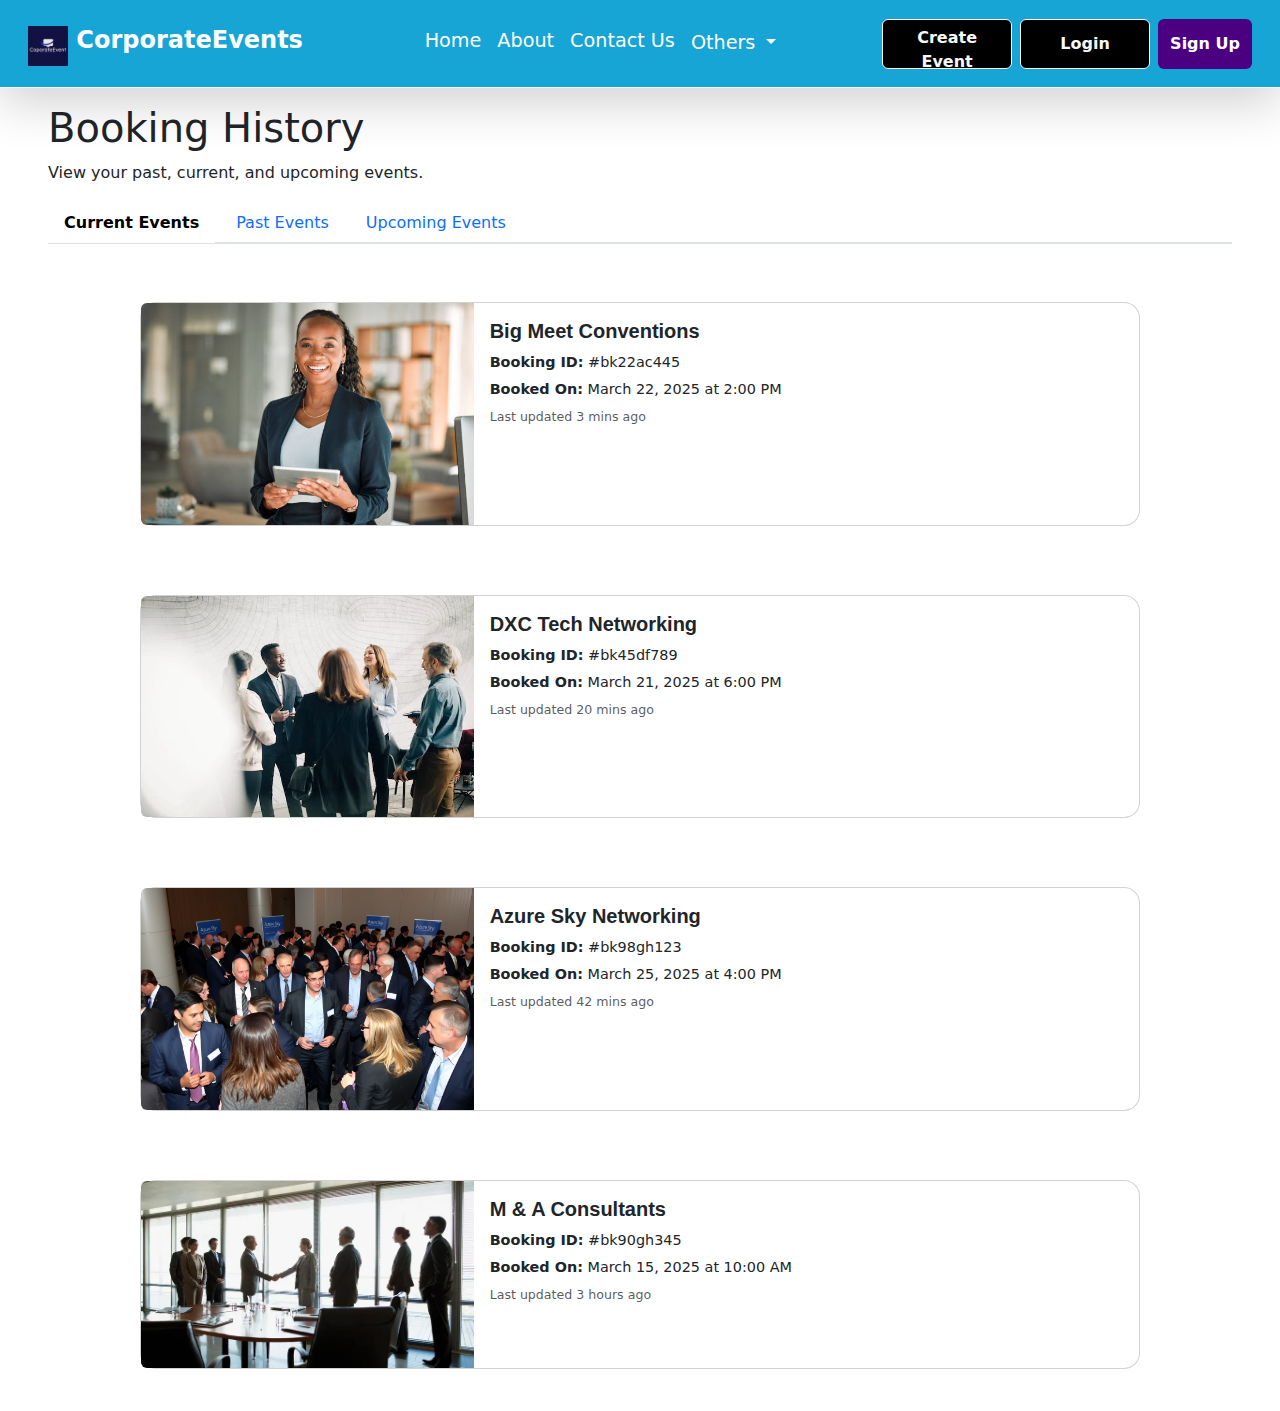
<file: a3_group12_corporateevents/website/templates/eventhistory.html>
<!doctype html>
<html lang="en">
  <head>
    <meta charset="utf-8">
    <meta name="viewport" content="width=device-width, initial-scale=1">
    <title>Create History</title>
    <link href="https://cdn.jsdelivr.net/npm/bootstrap@5.3.3/dist/css/bootstrap.min.css" rel="stylesheet" integrity="sha384-QWTKZyjpPEjISv5WaRU9OFeRpok6YctnYmDr5pNlyT2bRjXh0JMhjY6hW+ALEwIH" crossorigin="anonymous">
    <script src="https://cdn.jsdelivr.net/npm/bootstrap@5.3.3/dist/js/bootstrap.bundle.min.js" integrity="sha384-YvpcrYf0tY3lHB60NNkmXc5s9fDVZLESaAA55NDzOxhy9GkcIdslK1eN7N6jIeHz" crossorigin="anonymous"></script>
    <script src="https://cdn.jsdelivr.net/npm/@popperjs/core@2.11.8/dist/umd/popper.min.js" integrity="sha384-I7E8VVD/ismYTF4hNIPjVp/Zjvgyol6VFvRkX/vR+Vc4jQkC+hVqc2pM8ODewa9r" crossorigin="anonymous"></script>
    <script src="https://cdn.jsdelivr.net/npm/bootstrap@5.3.3/dist/js/bootstrap.min.js" integrity="sha384-0pUGZvbkm6XF6gxjEnlmuGrJXVbNuzT9qBBavbLwCsOGabYfZo0T0to5eqruptLy" crossorigin="anonymous"></script>
    <script src="https://cdn.jsdelivr.net/npm/bootstrap@5.3.3/dist/js/bootstrap.bundle.min.js"></script>
    <link rel="stylesheet" href="static/style/style.css">
  </head>
  <header>
    <header>
        <nav class="navbar navbar-expand-lg shadow-lg p-3 border-bottom border-white" style="background-color: #17a5d5;">
          <div class="container-fluid">
            <a class="navbar-brand text-white fw-bold" href="index.html">
              <img src="img/logo.png" alt="Logo" width="40" height="40" class="d-inline-block align-text-top">
              CorporateEvents
            </a>
            
            <button class="navbar-toggler text-white" type="button" data-bs-toggle="collapse" data-bs-target="#navbarNav" aria-controls="navbarNav" aria-expanded="false" aria-label="Toggle navigation">
              <span class="navbar-toggler-icon"></span>
            </button>
      
            <div class="collapse navbar-collapse" id="navbarNav">
              <ul class="navbar-nav mx-auto mb-2 mb-lg-0">
                <li class="nav-item">
                  <a class="nav-link active text-white" aria-current="page" href="#">Home</a>
                </li>
                <li class="nav-item">
                  <a class="nav-link text-white" href="#">About</a>
                </li>
                <li class="nav-item">
                  <a class="nav-link text-white" href="#">Contact Us</a>
                </li>
                <li class="nav-item dropdown">
                  <a class="nav-link dropdown-toggle text-white" href="#" role="button" data-bs-toggle="dropdown" aria-expanded="false">
                    Others
                  </a>
                  <ul class="dropdown-menu">
                    <li><a class="dropdown-item" href="eventhistory.html">Booking History</a></li>
                  </ul>
                </li>
              </ul>
      
              <div class="d-flex">
                <a href="createevent.html">
                  <button type="button" class="btn btn-outline-light me-2 btn-navcreateevent">Create Event</button>
                </a>
                <button type="button" class="btn btn-outline-light me-2 btn-login">Login</button>
                <button type="button" class="btn btn-primary">Sign Up</button>
              </div>
            </div>
          </div>
        </nav>
      </header>

      <body>
        <main>
            <!-- Cards-->
             <div class="row px-5 py-3 event-tabs">
              <div class="col-md-4">
                <div class="">
                  <h1>Booking History</h1>
                  <p>View your past, current, and upcoming events.</p>
                </div>
                </div>
                <div class="">
                    <ul class="nav nav-tabs" id="myTab" role="tablist">
                      <!-- Current Events Tab -->
                      <li class="nav-item" role="presentation">
                        <button class="nav-link active" id="current-event-tab" data-bs-toggle="tab" data-bs-target="#current-event-tab-pane" type="button" role="tab" aria-controls="current-event-tab-pane" aria-selected="true">Current Events</button>
                      </li>
                      <!-- Past Events Tab -->
                      <li class="nav-item" role="presentation">
                        <button class="nav-link" id="past-event-tab" data-bs-toggle="tab" data-bs-target="#past-event-tab-pane" type="button" role="tab" aria-controls="past-event-tab" aria-selected="false">Past Events</button>
                      </li>
                      <!-- Upcoming Events Tab -->
                      <li class="nav-item" role="presentation">
                        <button class="nav-link" id="upcoming-event-tab" data-bs-toggle="tab" data-bs-target="#upcoming-event-tab-pane" type="button" role="tab" aria-controls="upcoming-event-tab" aria-selected="false">Upcoming Events</button>
                      </li>
                    </ul>

                    <div class="tab-content" id="myTabContent">
                      <!-- Current Events Tab Content -->
                      <div class="tab-pane fade show active" id="current-event-tab-pane" role="tabpanel" aria-labelledby="current-event-tab" tabindex="0">
                        <div class="currentevent-container">
                          <!-- Event 1 -->
                          <div class="card mb-3 mt-5 w-100" style="max-width: 1000px;">
                            <div class="row g-0">
                              <div class="col-md-4">
                                <img src="img/business_test.jpg" class="img-fluid rounded-start" alt="business_test.jpg">
                              </div>
                              <div class="col-md-8">
                                <div class="card-body">
                                  <h5 class="card-title"><strong>Big Meet Conventions</strong></h5>
                                  <p class="card-text mb-1"><strong>Booking ID:</strong> #bk22ac445</p>
                                  <p class="card-text mb-1"><strong>Booked On:</strong> March 22, 2025 at 2:00 PM</p>
                                  <p class="card-text"><small class="text-body-secondary">Last updated 3 mins ago</small></p>
                                </div>
                              </div>
                            </div>
                          </div>
                          <!-- Event 2 -->
                          <div class="card mb-3 mt-5 w-100" style="max-width: 1000px;">
                            <div class="row g-0">
                              <div class="col-md-4">
                                <img src="img/dxcnetowrkingimg.jpg" class="img-fluid rounded-start" alt="dxcnetowrkingimg.jpg">
                              </div>
                              <div class="col-md-8">
                                <div class="card-body">
                                  <h5 class="card-title"><strong>DXC Tech Networking</strong></h5>
                                  <p class="card-text mb-1"><strong>Booking ID:</strong> #bk45df789</p>
                                  <p class="card-text mb-1"><strong>Booked On:</strong> March 21, 2025 at 6:00 PM</p>
                                  <p class="card-text"><small class="text-body-secondary">Last updated 20 mins ago</small></p>
                                </div>
                              </div>
                            </div>
                          </div>
                          <!-- Event 3 -->
                          <div class="card mb-3 mt-5 w-100" style="max-width: 1000px;">
                            <div class="row g-0">
                              <div class="col-md-4">
                                <img src="img/azuresky.png" class="img-fluid rounded-start" alt="azuresky.png">
                              </div>
                              <div class="col-md-8">
                                <div class="card-body">
                                  <h5 class="card-title"><strong>Azure Sky Networking</strong></h5>
                                  <p class="card-text mb-1"><strong>Booking ID:</strong> #bk98gh123</p>
                                  <p class="card-text mb-1"><strong>Booked On:</strong> March 25, 2025 at 4:00 PM</p>
                                  <p class="card-text"><small class="text-body-secondary">Last updated 42 mins ago</small></p>
                                </div>
                              </div>
                            </div>
                          </div>

                          <!-- Event 4 -->
                          <div class="card mb-3 mt-5 w-100" style="max-width: 1000px;">
                            <div class="row g-0">
                              <div class="col-md-4">
                                <img src="img/m&a.jpg" class="img-fluid rounded-start" alt="m&a.jpg">
                              </div>
                              <div class="col-md-8">
                                <div class="card-body">
                                  <h5 class="card-title"><strong>M & A Consultants</strong></h5>
                                  <p class="card-text mb-1"><strong>Booking ID:</strong> #bk90gh345</p>
                                  <p class="card-text mb-1"><strong>Booked On:</strong> March 15, 2025 at 10:00 AM</p>
                                  <p class="card-text"><small class="text-body-secondary">Last updated 3 hours ago</small></p>
                                </div>
                              </div>
                            </div>
                          </div>

                        </div>
                      </div>

                      <!-- Past Events Tab Content -->
                      <div class="tab-pane fade" id="past-event-tab-pane" role="tabpanel" aria-labelledby="past-event-tab" tabindex="0">
                        <div class="pastevent-container">
                          <!-- Event 6 -->
                          <div class="card mb-3 mt-5 w-100" style="max-width: 1000px;">
                            <div class="row g-0">
                              <div class="col-md-4">
                                <img src="img/ey-business-people-networking.jpg" class="img-fluid rounded-start" alt="ey-business-people-networking.jpg">
                              </div>
                              <div class="col-md-8">
                                <div class="card-body">
                                  <h5 class="card-title"><strong>EY Annual Meeting</strong></h5>
                                  <p class="card-text mb-1"><strong>Booking ID:</strong> #bk56kl012</p>
                                  <p class="card-text mb-1"><strong>Booked On:</strong> January 11, 2025 at 12:00 AM</p>
                                  <p class="card-text"><small class="text-body-secondary">Last updated 120 days ago</small></p>
                                </div>
                              </div>
                            </div>
                          </div>

                          <!-- Event 7 -->
                          <div class="card mb-3 mt-5 w-100" style="max-width: 1000px;">
                            <div class="row g-0">
                              <div class="col-md-4">
                                <img src="img/kpgm-business-img.png" class="img-fluid rounded-start" alt="kpgm-business-img.png">
                              </div>
                              <div class="col-md-8">
                                <div class="card-body">
                                  <h5 class="card-title"><strong>EY Annual Meeting</strong></h5>
                                  <p class="card-text mb-1"><strong>Booking ID:</strong> #bk23ij789</p>
                                  <p class="card-text mb-1"><strong>Booked On:</strong> January 11, 2025 at 12:00 AM</p>
                                  <p class="card-text"><small class="text-body-secondary">Last updated 120 days ago</small></p>
                                </div>
                              </div>
                            </div>
                          </div>

                          <!-- Event 8 -->
                          <div class="card mb-3 mt-5 w-100" style="max-width: 1000px;">
                            <div class="row g-0">
                              <div class="col-md-4">
                                <img src="img/amazon-business-image.jpg" class="img-fluid rounded-start" alt="amazon-business-image.jpg">
                              </div>
                              <div class="col-md-8">
                                <div class="card-body">
                                  <h5 class="card-title"><strong>Amazon Annual Seminar</strong></h5>
                                  <p class="card-text mb-1"><strong>Booking ID:</strong> #bk12ij678</p>
                                  <p class="card-text mb-1"><strong>Booked On:</strong> January 11, 2025 at 12:00 AM</p>
                                  <p class="card-text"><small class="text-body-secondary">Last updated 90 days ago</small></p>
                                </div>
                              </div>
                            </div>
                          </div>
                        </div>
                      </div>

                      <!-- Upcoming Events Tab Content -->
                      <div class="tab-pane fade" id="upcoming-event-tab-pane" role="tabpanel" aria-labelledby="upcoming-event-tab" tabindex="0">
                        <div class="pastevent-container">
                          <!-- Event 9 -->
                          <div class="card mb-3 mt-5 w-100" style="max-width: 1000px;">
                            <div class="row g-0">
                              <div class="col-md-4">
                                <img src="img/ehealth-innovation-img.jpg" class="img-fluid rounded-start" alt="ehealth-innovation-img.jpg">
                              </div>
                              <div class="col-md-8">
                                <div class="card-body">
                                  <h5 class="card-title"><strong>eHealth Innovation Seminar</strong></h5>
                                  <p class="card-text mb-1"><strong>Booking ID:</strong> #bk23fi319</p>
                                  <p class="card-text mb-1"><strong>Booked On:</strong> January 11, 2025 at 12:00 AM</p>
                                  <p class="card-text"><small class="text-body-secondary">Last updated 90 days ago</small></p>
                                </div>
                              </div>
                            </div>
                          </div>

                          <!-- Event 10 -->
                          <div class="card mb-3 mt-5 w-100" style="max-width: 1000px;">
                            <div class="row g-0">
                              <div class="col-md-4">
                                <img src="img/xpeng-car-img.jpg" class="img-fluid rounded-start" alt="expeng-car-img.jpg">
                              </div>
                              <div class="col-md-8">
                                <div class="card-body">
                                  <h5 class="card-title"><strong>XPENG launch Event</strong></h5>
                                  <p class="card-text mb-1"><strong>Booking ID:</strong> #bk89fs222</p>
                                  <p class="card-text mb-1"><strong>Booked On:</strong> January July 20, 2025 at 12:00 AM</p>
                                  <p class="card-text"><small class="text-body-secondary">Last updated 90 days ago</small></p>
                                </div>
                              </div>
                            </div>
                          </div>

                          <!-- Event 11 -->
                          <div class="card mb-3 mt-5 w-100" style="max-width: 1000px;">
                            <div class="row g-0">
                              <div class="col-md-4">
                                <img src="img/taylor-intelligence-image.jpg" class="img-fluid rounded-start" alt="taylor-intelligence-image.jpg">
                              </div>
                              <div class="col-md-8">
                                <div class="card-body">
                                  <h5 class="card-title"><strong>Taylor Intelligence Annual Meeting</strong></h5>
                                  <p class="card-text mb-1"><strong>Booking ID:</strong> #bk55gu727</p>
                                  <p class="card-text mb-1"><strong>Booked On:</strong> January July 20, 2025 at 12:00 AM</p>
                                  <p class="card-text"><small class="text-body-secondary">Last updated 90 days ago</small></p>
                                </div>
                              </div>
                            </div>
                          </div>
                        </div>
                      </div>
                    </div>
                  </div>
                </div>
    
        </main>




































      </body>
</file>
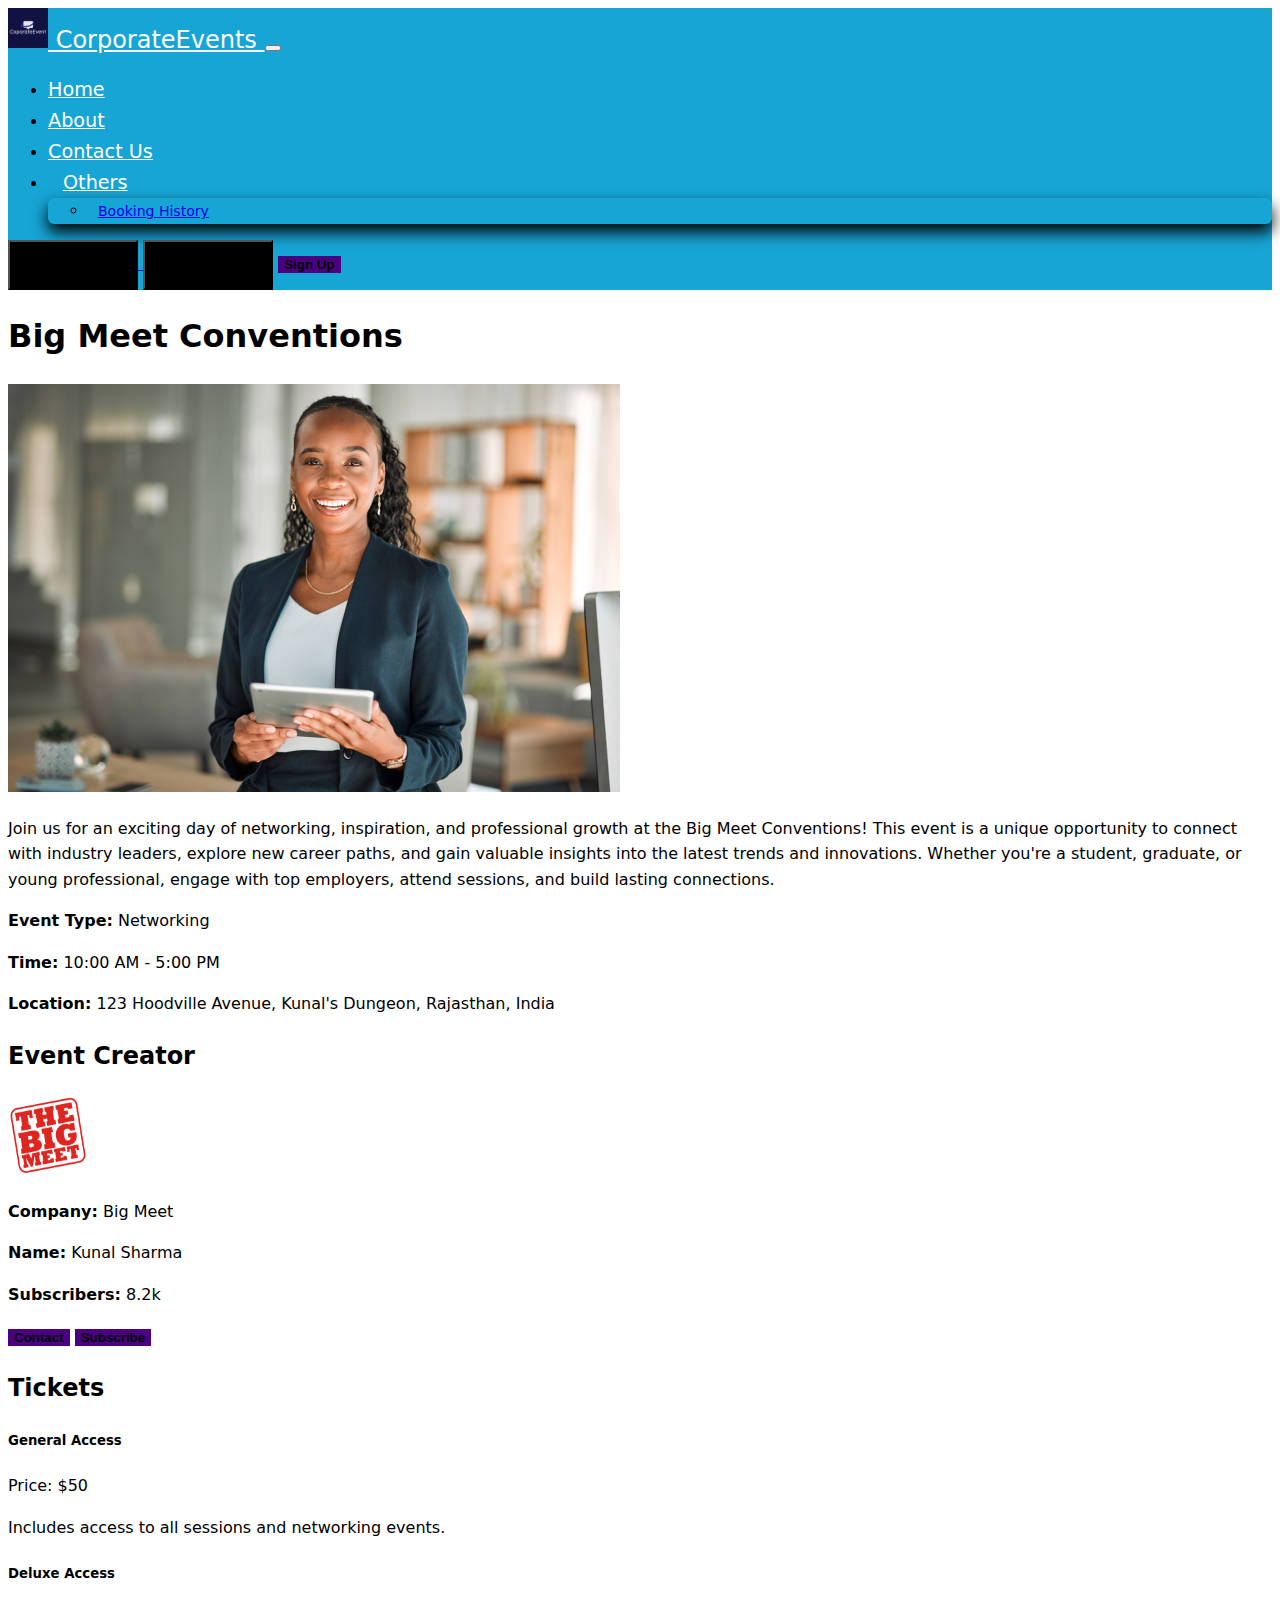
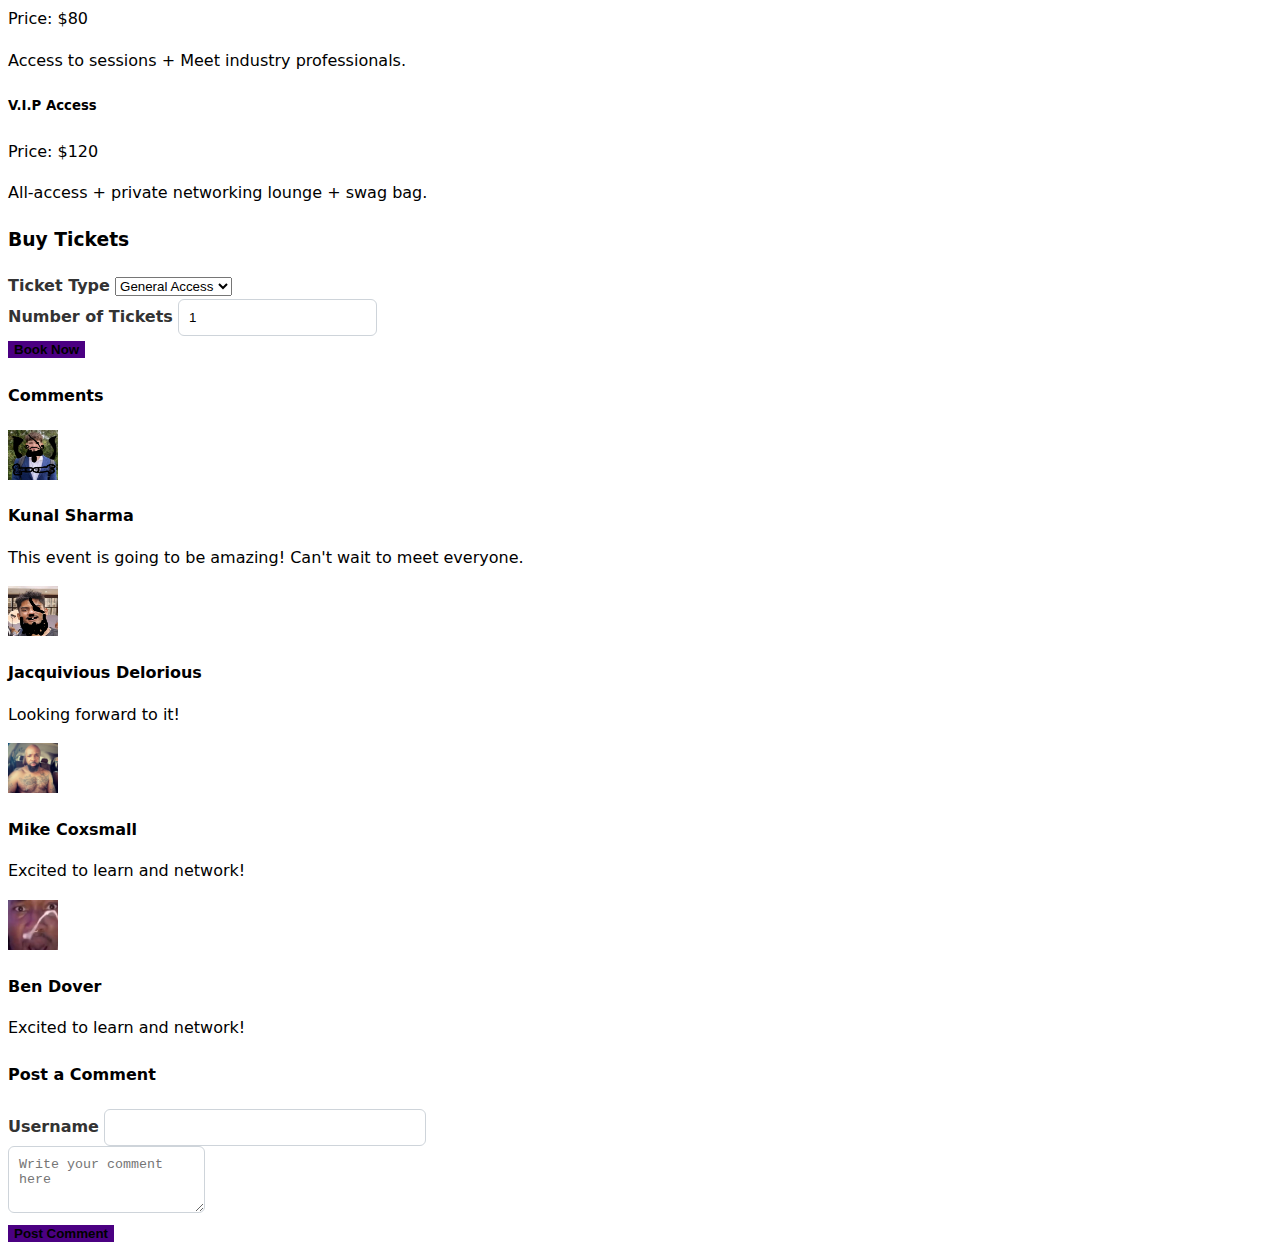
<file: a3_group12_corporateevents/website/templates/viewevent.html>
<!doctype html>
<html lang="en">
  <head>
    <meta charset="utf-8">
    <meta name="viewport" content="width=device-width, initial-scale=1">
    <title>View Events</title>
    <link href="https://cdn.jsdelivr.net/npm/bootstrap@5.3.5/dist/css/bootstrap.min.css" rel="stylesheet" integrity="sha384-SgOJa3DmI69IUzQ2PVdRZhwQ+dy64/BUtbMJw1MZ8t5HZApcHrRKUc4W0kG879m7" crossorigin="anonymous">
    <script src="https://cdn.jsdelivr.net/npm/bootstrap@5.3.5/dist/js/bootstrap.bundle.min.js" integrity="sha384-k6d4wzSIapyDyv1kpU366/PK5hCdSbCRGRCMv+eplOQJWyd1fbcAu9OCUj5zNLiq" crossorigin="anonymous"></script>
    <script src="https://cdn.jsdelivr.net/npm/@popperjs/core@2.11.8/dist/umd/popper.min.js" integrity="sha384-I7E8VVD/ismYTF4hNIPjVp/Zjvgyol6VFvRkX/vR+Vc4jQkC+hVqc2pM8ODewa9r" crossorigin="anonymous"></script>
    <script src="https://cdn.jsdelivr.net/npm/bootstrap@5.3.5/dist/js/bootstrap.min.js" integrity="sha384-VQqxDN0EQCkWoxt/0vsQvZswzTHUVOImccYmSyhJTp7kGtPed0Qcx8rK9h9YEgx+" crossorigin="anonymous"></script>
    <script src="https://cdn.jsdelivr.net/npm/@popperjs/core@2.11.8/dist/umd/popper.min.js" integrity="sha384-I7E8VVD/ismYTF4hNIPjVp/Zjvgyol6VFvRkX/vR+Vc4jQkC+hVqc2pM8ODewa9r" crossorigin="anonymous"></script>
    <script src="https://cdn.jsdelivr.net/npm/bootstrap@5.3.5/dist/js/bootstrap.bundle.min.js" integrity="sha384-k6d4wzSIapyDyv1kpU366/PK5hCdSbCRGRCMv+eplOQJWyd1fbcAu9OCUj5zNLiq" crossorigin="anonymous"></script>
    <link rel="stylesheet" href="static/style/style.css"> 
</head>
<header>
  <nav class="navbar navbar-expand-lg shadow-lg p-3 border-bottom border-white" style="background-color: #17a5d5;">
    <div class="container-fluid">
      <a class="navbar-brand text-white fw-bold" href="index.html">
        <img src="img/logo.png" alt="Logo.png" width="40" height="40" class="d-inline-block align-text-top">
        CorporateEvents
      </a>
      
      <button class="navbar-toggler text-white" type="button" data-bs-toggle="collapse" data-bs-target="#navbarNav" aria-controls="navbarNav" aria-expanded="false" aria-label="Toggle navigation">
        <span class="navbar-toggler-icon"></span>
      </button>

      <div class="collapse navbar-collapse" id="navbarNav">
        <ul class="navbar-nav mx-auto mb-2 mb-lg-0">
          <li class="nav-item">
            <a class="nav-link active text-white" aria-current="page" href="#">Home</a>
          </li>
          <li class="nav-item">
            <a class="nav-link text-white" href="#">About</a>
          </li>
          <li class="nav-item">
            <a class="nav-link text-white" href="#">Contact Us</a>
          </li>
          <li class="nav-item dropdown">
            <a class="nav-link dropdown-toggle text-white" href="#" role="button" data-bs-toggle="dropdown" aria-expanded="false">
              Others
            </a>
            <ul class="dropdown-menu">
              <li><a class="dropdown-item" href="eventhistory.html">Booking History</a></li>
            </ul>
          </li>
        </ul>

        <div class="d-flex">
          <a href="createevent.html">
            <button type="button" class="btn btn-outline-light me-2 btn-navcreateevent">Create Event</button>
          </a>
          <button type="button" class="btn btn-outline-light me-2 btn-login">Login</button>
          <button type="button" class="btn btn-primary">Sign Up</button>
        </div>
      </div>
    </div>
  </nav>
</header>


  <body>

    <main>

      <div class="container mt-5">
        <div class="row g-4">
          <!-- View Event Container -->
          <div class="col-lg-8 col-md-12">
            <div class="p-4 shadow-sm bg-white rounded">
              <h1 class="mb-3"><strong>Big Meet Conventions</strong></h1>
              <img src="img/business_test.jpg" class="img-fluid rounded mb-3" alt="business_test.jpg">
              <p class="mb-3">
                Join us for an exciting day of networking, inspiration, and professional growth at the Big Meet Conventions!
                This event is a unique opportunity to connect with industry leaders, explore new career paths, and gain
                valuable insights into the latest trends and innovations. Whether you're a student, graduate, or young
                professional, engage with top employers, attend sessions, and build lasting connections.
              </p>
              <p><strong>Event Type:</strong> Networking</p>
              <p><strong>Time:</strong> 10:00 AM - 5:00 PM</p>
              <p><strong>Location:</strong> 123 Hoodville Avenue, Kunal's Dungeon, Rajasthan, India</p>
      
              <div class="mt-4">
                <h2><strong>Event Creator</strong></h2>
                <div class="d-flex flex-wrap align-items-center gap-3 mt-3">
                  <img src="img/big-meet-logo.png" alt="Avatar" class="rounded-circle" width="80" height="80">
                  <div>
                    <p><strong>Company:</strong> Big Meet</p>
                    <p><strong>Name:</strong> Kunal Sharma</p>
                    <p><strong>Subscribers:</strong> 8.2k</p>
                  </div>
                  <div class="ms-auto d-flex gap-2">
                    <button type="button" class="btn btn-primary">Contact</button>
                    <button type="button" class="btn btn-primary">Subscribe</button>
                  </div>
                </div>
              </div>
            </div>
          </div>
      
          <!-- Buy Tickets Container -->
          <div class="col-lg-4 col-md-12">
            <div class="p-4 shadow-sm bg-white rounded">
              <h2 class="mb-4"><strong>Tickets</strong></h2>
              <div class="ticket-card mb-4">
                <h5>General Access</h5>
                <p>Price: $50</p>
                <p>Includes access to all sessions and networking events.</p>
              </div>
              <div class="ticket-card mb-4">
                <h5>Deluxe Access</h5>
                <p>Price: $80</p>
                <p>Access to sessions + Meet industry professionals.</p>
              </div>
              <div class="ticket-card mb-4">
                <h5>V.I.P Access</h5>
                <p>Price: $120</p>
                <p>All-access + private networking lounge + swag bag.</p>
              </div>
      
              <h3 class="mt-5 mb-3"><strong>Buy Tickets</strong></h3>
              <form>
                <div class="mb-3">
                  <label for="ticketType" class="form-label">Ticket Type</label>
                  <select id="ticketType" class="form-select">
                    <option value="general">General Access</option>
                    <option value="vip">Deluxe Access</option>
                    <option value="vip">V.I.P Access</option>
                  </select>
                </div>
                <div class="mb-3">
                  <label for="ticketCount" class="form-label">Number of Tickets</label>
                  <input type="number" id="ticketCount" class="form-control" min="1" value="1">
                </div>
                <button type="submit" class="btn btn-primary w-100">Book Now</button>
              </form>
            </div>
          </div>
        </div>
      </div>
      
      <!-- Comments Section -->
      <div class="container mt-5">
        <div class="row">
          <div class="col-lg-8 col-md-12">
            <div class="p-4 shadow-sm bg-white rounded mb-4">
              <h4 class="mb-4">Comments</h4>
              <!-- Comment List -->
              <div class="d-flex align-items-start gap-3 mb-3">
                <img src="img/sircalebthe3rd.png" alt="Avatar" class="rounded-circle" width="50" height="50">
                <div>
                  <p class="mb-1"><strong>Kunal Sharma</strong></p>
                  <p class="mb-0">This event is going to be amazing! Can't wait to meet everyone.</p>
                </div>
              </div>
              <div class="d-flex align-items-start gap-3 mb-3">
                <img src="img/kunalprasad.png" alt="Avatar" class="rounded-circle" width="50" height="50">
                <div>
                  <p class="mb-1"><strong>Jacquivious Delorious</strong></p>
                  <p class="mb-0">Looking forward to it!</p>
                </div>
              </div>
              <div class="d-flex align-items-start gap-3 mb-3">
                <img src="img/yesking.jpg" alt="Avatar" class="rounded-circle" width="50" height="50">
                <div>
                  <p class="mb-1"><strong>Mike Coxsmall</strong></p>
                  <p class="mb-0">Excited to learn and network!</p>
                </div>
              </div>
              <div class="d-flex align-items-start gap-3 mb-3">
                <img src="img/ambatukam.jpg" alt="Avatar" class="rounded-circle" width="50" height="50">
                <div>
                  <p class="mb-1"><strong>Ben Dover</strong></p>
                  <p class="mb-0">Excited to learn and network!</p>
                </div>
              </div>
            </div>
      
            <!-- Post Comment Section -->
            <div class="p-4 shadow-sm bg-white rounded">
              <h4 class="mb-3">Post a Comment</h4>
              <form>
                <label for="username" class="form-label">Username</label>
                <input type="username" id="username" class="form-control username-comment" aria-describedby="usernameBlock">
                <div class="mb-3">
                  <textarea class="form-control mt-3" rows="3" placeholder="Write your comment here"></textarea>
                </div>
                <button type="submit" class="btn btn-primary">Post Comment</button>
              </form>
            </div>
          </div>
        </div>
      </div>
    </main>

  </body>




</html>
</file>
<file: a3_group12_corporateevents/website/templates/static/style/style.css>
.btn-login {
    background-color: #000000;
    border-color:none;
    height: 50px;
    width: 130px;
    font-weight: bold;
  }

  .btn-navcreateevent {
    background-color: #000000;
    border-color:none;
    height: 50px;
    width: 130px;
    font-weight: bold;
  }


.navbar-brand {
    color: white; 
    font-size: 1.5rem; 
}
.navbar-nav .nav-link {
  color: white ; 
  font-size: 1.2rem;
}


.btn-createevent{
  background-color: #ffffff;
  color: #2600ff;
  border-color:none;
  height: 50px;
  width: 110px;
}

.card {
  border-radius: 10px;
}

.card:hover {
  transform: translateY(-5px); 
  box-shadow: 0 8px 15px #000000; 
}

.card-title {
  font-size: 1.25rem; 
}

.card-text {
  font-size: 0.9rem; 
}

/* Carousel */
.carousel-inner img {
  object-fit: fill; 
  height: 400px; 
  width: 100%; 
  border-radius: 25px; 
}

/* Hero Section */
.hero-section {
  background-image: url('../../img/background.jpg'); 
  background-size: cover; 
  background-position: center; 
  height: 100vh; 
  display: flex;
  align-items: center;
  justify-content: center;
  color: #ffffff; 
  text-shadow: 2px 2px 4px #000000; 
}

/* hero configuration */
.hero-section h1 {
  font-size: 3rem; 
}

.hero-section p {
  font-size: 1.25rem;
  margin-top: 1.6rem;
}

/* Form Customization */
.create-event-container {
  background-color: #f9f9f9;
  border-radius: 10px;
  padding: 20px;
  box-shadow: 0 2px 4px #00000020;
}


.row.g-3 {
  gap: 20px;
}

.status-label {
  margin-left: 70px; 
}


/*current event cards*/
.currentevent-container{
  display: flex;
  flex-flow: column;
  justify-content: center;
  align-items: center;
  gap: 5px; 
  padding: 10px;
  
}

/*past event cards*/
.pastevent-container{
  display: flex;
  flex-flow: column;
  justify-content: center;
  align-items: center;
  gap: 5px; 
  padding: 10px; 
  
}

/* Warning badge*/
.badge.bg-warning {
  background-color: #ffc107;
  color: #212529;
}


.card {
  transition: transform 0.3s ease-in-out;
  border-radius: 16px;
}
.card:hover {
  transform: scale(1.02);
}
.card-title {
  font-family: 'Poppins', sans-serif;
}
.btn-primary {
  background-color: #4b0082;
  border: none;
  font-weight: bold
}

.card-img-top {
  width: 100%;
  height: 200px;
  object-fit: fill; 
}

.selecttypedrop{
  font-weight: bold;
  font-size: 1.2rem;
}
.dropdown-menu-homepage{
  font-weight: bold;
  font-size: 1.2rem;
}

/* EVENT FORM*/
/* Event Form Container */
.create-event-container {
  background-color: #ffffff;
  box-shadow: 0 4px 8px #000000;
  border-radius: 8px;
}

/* Input and Textarea Styling */
.form-control {
  border-radius: 6px;
  border: 1px solid #ced4da;
  padding: 10px;
}


  /* form Labels */
.form-label {
  font-weight: 600;
  color: #333333;
}

/* Dropdown Styles */
.dropdown-toggle {
  padding: 10px 15px;
  border-radius: 6px;
  font-size: 14px;
  width: 100%;
}

.dropdown-menu {
  border-radius: 6px;
  box-shadow: 0 8px 16px #000000;
}

/* Dropdown Item config */
.dropdown-item {
  font-size: 14px;
  padding: 10px;
}

/* File Upload */
.form-control[type="file"] {
  padding: 5px;
}

.btn-choosestatus{
  font-weight: bold;
}

/* VIEW EVENT SECTION */
.rounded-circle-view {
  width: 100px;                  
  height: 100px;                 
  border-radius: 50%;            
  border: 5px solid #00e5ff;    
  object-fit: contain;             
}


.event-creator-details {
  display: flex; 
  flex-direction: column;
  gap: 1px; 
}

.btn-outline-primary-contact {
  background-color: #ffffff; 
  border: 2px solid #4b0082; 
  color: #4b0082; 
  font-weight: bold; 
  padding: 10px 20px; 
  border-radius: 6px; 
  transition: all 0.3s ease; 
}

.btn-primary-subscribe{
  background-color: #4b0082; 
  border: 2px solid #4b0082; 
  color: #ffffff; 
  font-weight: bold; 
  padding: 10px 15px; 
  border-radius: 6px; 
  transition: all 0.3s ease; 
}

.event-creator-actions {
  display: flex; 
  gap: 10px; 
  align-items: center; 
}

.rounded-circle-comment {
  width: 50px;                   
  height: 50px;                
  border-radius: 50%;            
  object-fit: fill;             
}


.username-comment {
  width: 300px; 
  max-width: 100%; 
}

/* EVENT HISTORY */
.nav-tabs {
  border-bottom: 2px solid #dee2e6;
}

.nav-tabs .nav-link {
  font-weight: 500;
  border: none;
  margin-right: 5px;
  border-radius: 5px 5px 0 0;
}

.nav-tabs .nav-link:hover {
  border: none;
  background-color: #00e5ff;
}

.nav-tabs .nav-link.active {
  font-weight: 600;
}

body {
  font-family: system-ui, "Segoe UI", Helvetica, Arial, sans-serif, 
  "Apple Color Emoji", "Segoe UI Emoji", "Segoe UI Symbol";
  line-height: 1.6;
}
</file>
